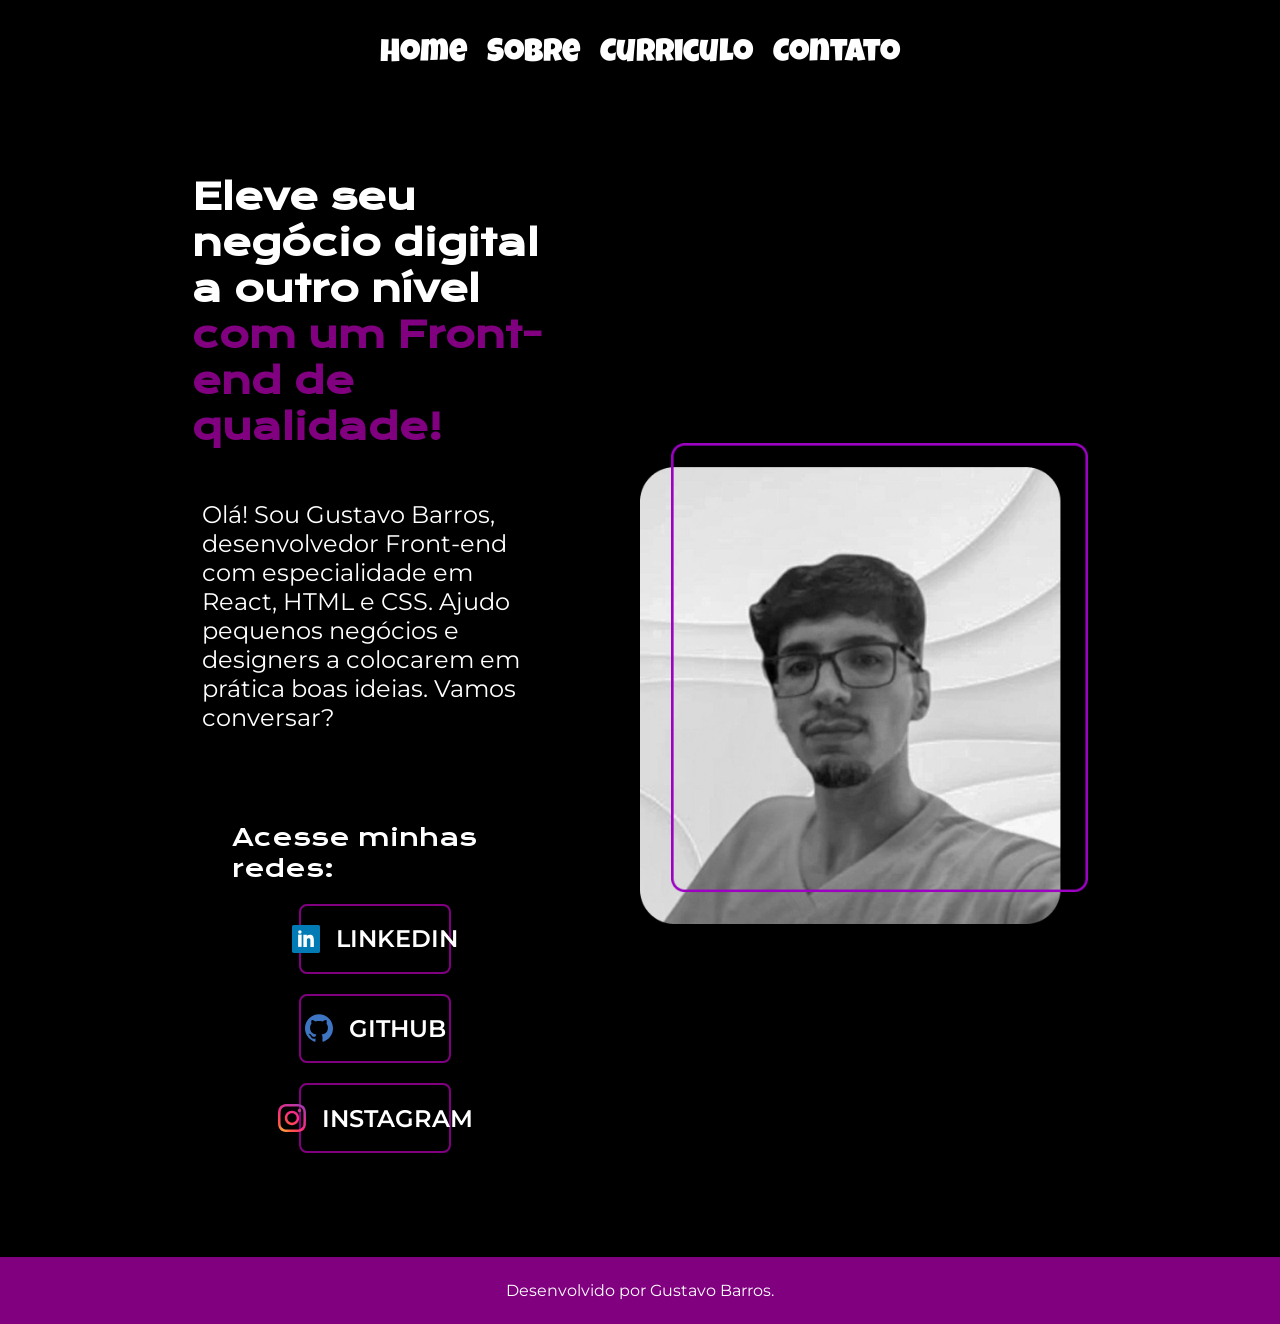
<file: index.html>
<!DOCTYPE html>
<html lang="pt-br">

<head>
    <meta charset="UTF-8">
    <meta name="viewport" content="width=device-width, initial-scale=1.0">
    <title>Portfolio | Guga</title>
    <link rel="stylesheet" href="./styles/style.css">
    <link rel="shortcut icon" href="imagens/logo-g_1.ico" type="image/x-icon">
</head>

<body>

    <header class="cabecalho">
        
        <nav class="cabecalho__menu">

            <a class="cabecalho__menu__link" href="index.html">Home</a>
            <a class="cabecalho__menu__link" href="about.html">Sobre</a>
            <a class="cabecalho__menu__link" href="curriculo.html">Curriculo</a>
            <a class="cabecalho__menu__link" href="contact.html">Contato</a>

        </nav>
        
    </header>

    <main class="apresentacao">

        <section class="apresentacao__conteudo">
            <h1 class="apresentacao__conteudo__titulo">Eleve seu negócio digital a outro nível <strong class="titulo-destaque">
                    com um Front-end de qualidade!
                </strong>
            </h1>

            <p class="apresentacao__conteudo__texto">Olá! Sou Gustavo Barros, desenvolvedor Front-end com especialidade em React, HTML e CSS. Ajudo pequenos
                negócios e designers a colocarem em prática boas ideias. Vamos conversar?</p>
            
            <div class="apresentacao__links">
                <h2 class="apresentacao__links__subtitulo">Acesse minhas redes:</h2>
                <a class="apresentacao__links__navegacao" href="https://www.linkedin.com/in/gustavobarross/">
                <img class="apresentacao__links__link__icon" src="imagens/linkedin-icon.svg" alt="Icone LinkedIn">    
                    LINKEDIN</a>
                <a class="apresentacao__links__navegacao" href="https://github.com/GustavoBarross/">
                <img class="apresentacao__links__link__icon" src="imagens/github-icon.svg" alt="Icone Github">    
                    GITHUB</a>
                <a class="apresentacao__links__navegacao" href="https://instagram.com/baarrozz/">
                <img class="apresentacao__links__link__icon" src="imagens/instagram-icon.svg" alt="Icone Instagram">    
                    INSTAGRAM</a>
            </div>
            
        </section>

        <img class="apresentacao__imagem" src="imagens/Imagem@1x.png" alt="Foto de Gustavo Barros">

    </main>
    
    <footer class="rodape">
        <p>Desenvolvido por Gustavo Barros.</p>
    </footer>
   
</body>
    
</html>
</file>
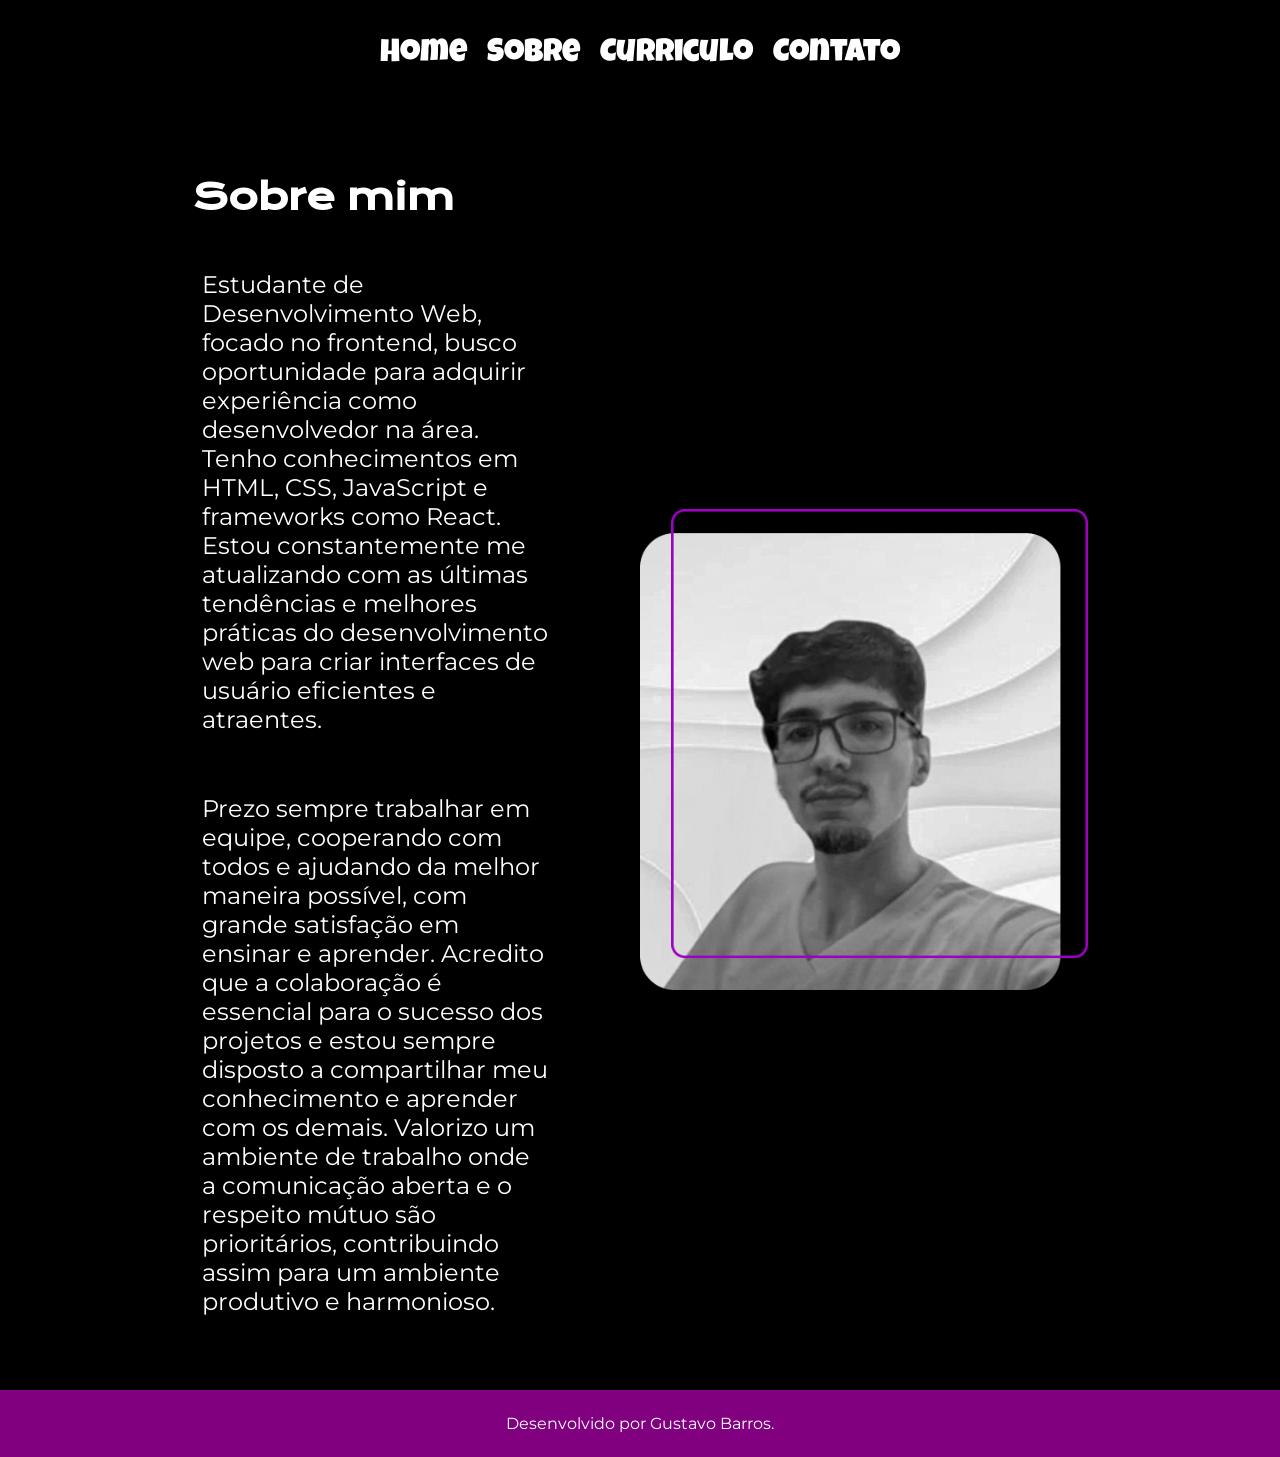
<file: about.html>
<!DOCTYPE html>
<html lang="pt-br">
<head>
    <meta charset="UTF-8">
    <meta name="viewport" content="width=device-width, initial-scale=1.0">
    <title>Sobre mim</title>
    <link rel="stylesheet" href="./styles/style.css">
    <link rel="shortcut icon" href="imagens/logo-g_1.ico" type="image/x-icon">
</head>
<body>
    
    <header class="cabecalho">
        
        <nav class="cabecalho__menu">

            <a class="cabecalho__menu__link" href="index.html">Home</a>
            <a class="cabecalho__menu__link" href="about.html">Sobre</a>
            <a class="cabecalho__menu__link" href="curriculo.html">Curriculo</a>
            <a class="cabecalho__menu__link" href="contact.html">Contato</a>

        </nav>
        
    </header>

    <main class="apresentacao">

        <section class="apresentacao__conteudo">

            <h1 class="apresentacao__conteudo__titulo">Sobre mim</h1>
            <p class="apresentacao__conteudo__texto">Estudante de Desenvolvimento Web, focado no frontend, busco oportunidade para adquirir experiência como desenvolvedor na área. Tenho conhecimentos em HTML, CSS, JavaScript e frameworks como React. Estou constantemente me atualizando com as últimas tendências e melhores práticas do desenvolvimento web para criar interfaces de usuário eficientes e atraentes.</p>

            <p class="apresentacao__conteudo__texto">Prezo sempre trabalhar em equipe, cooperando com todos e ajudando da melhor maneira possível, com grande satisfação em ensinar e aprender. Acredito que a colaboração é essencial para o sucesso dos projetos e estou sempre disposto a compartilhar meu conhecimento e aprender com os demais. Valorizo um ambiente de trabalho onde a comunicação aberta e o respeito mútuo são prioritários, contribuindo assim para um ambiente produtivo e harmonioso.</p>

        </section>

        <img class="apresentacao__imagem" src="imagens/Imagem@1x.png" alt="Foto de Gustavo Barros">


    </main>

    <footer class="rodape">
        <p>Desenvolvido por Gustavo Barros.</p>
    </footer>

</body>
</html>
</file>
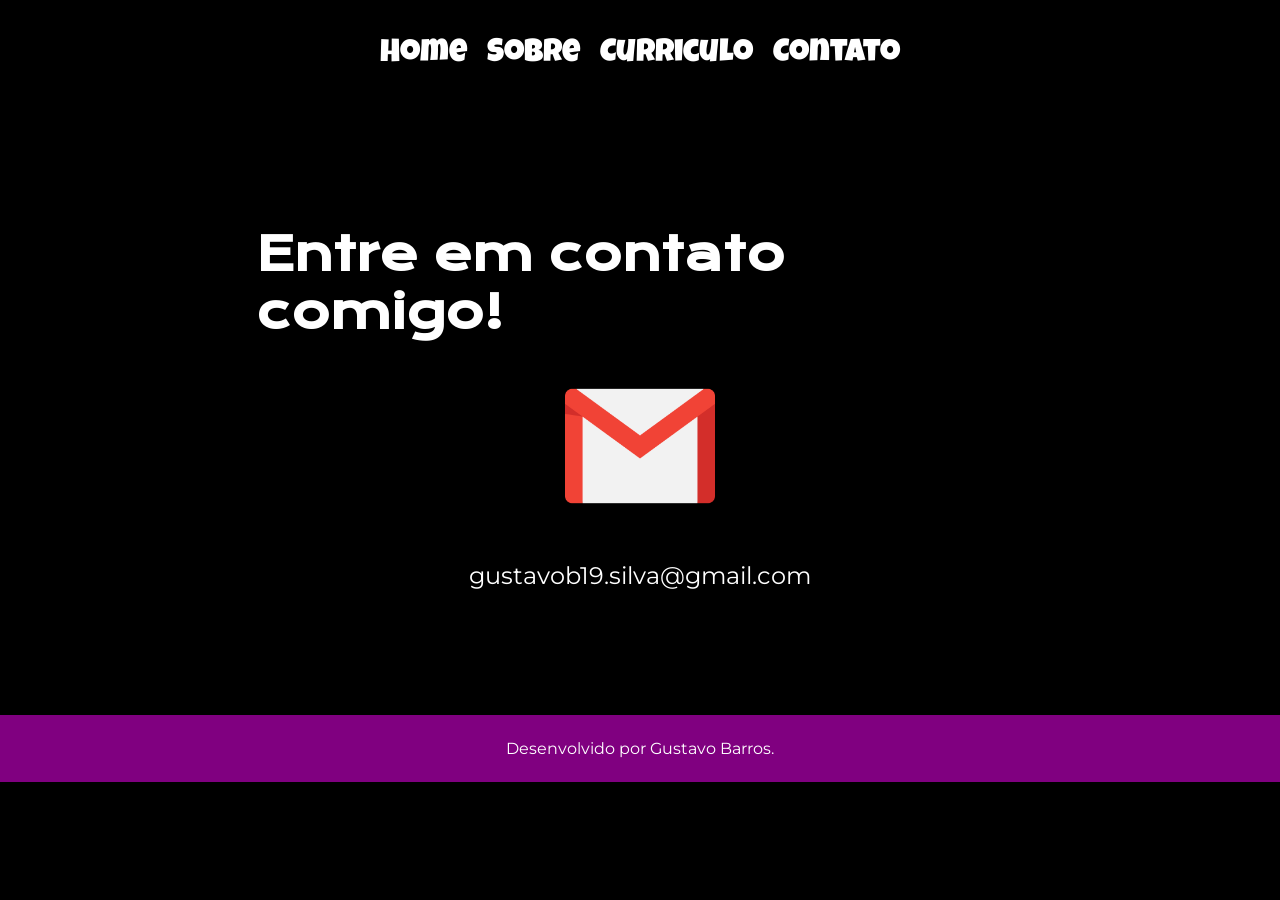
<file: contact.html>
<!DOCTYPE html>
<html lang="pt-br">
<head>
    <meta charset="UTF-8">
    <meta name="viewport" content="width=device-width, initial-scale=1.0">
    <title>Contato</title>
    <link rel="stylesheet" href="./styles/style.css">
    <link rel="shortcut icon" href="imagens/logo-g_1.ico" type="image/x-icon">
</head>
<body>
    <header class="cabecalho">

        <nav class="cabecalho__menu">

            <a class="cabecalho__menu__link" href="index.html">Home</a>
            <a class="cabecalho__menu__link" href="about.html">Sobre</a>
            <a class="cabecalho__menu__link" href="curriculo.html">Curriculo</a>
            <a class="cabecalho__menu__link" href="contact.html">Contato</a>

        </nav>

    </header>


    <main class="apresentacao__contato">

        <div>

            <h1 class="apresentacao__contato__titulo">Entre em contato comigo!</h1>

        </div>

        <img class="apresentacao__logo__gmail" src="imagens/gmail.png" alt="Icone WhatsApp">

        <div>

            <p class="apresentacao__conteudo__texto">gustavob19.silva@gmail.com</p>

        </div>

    </main>


    <footer class="rodape">

        <p>Desenvolvido por Gustavo Barros.</p>

    </footer>
</body>
</html>
</file>
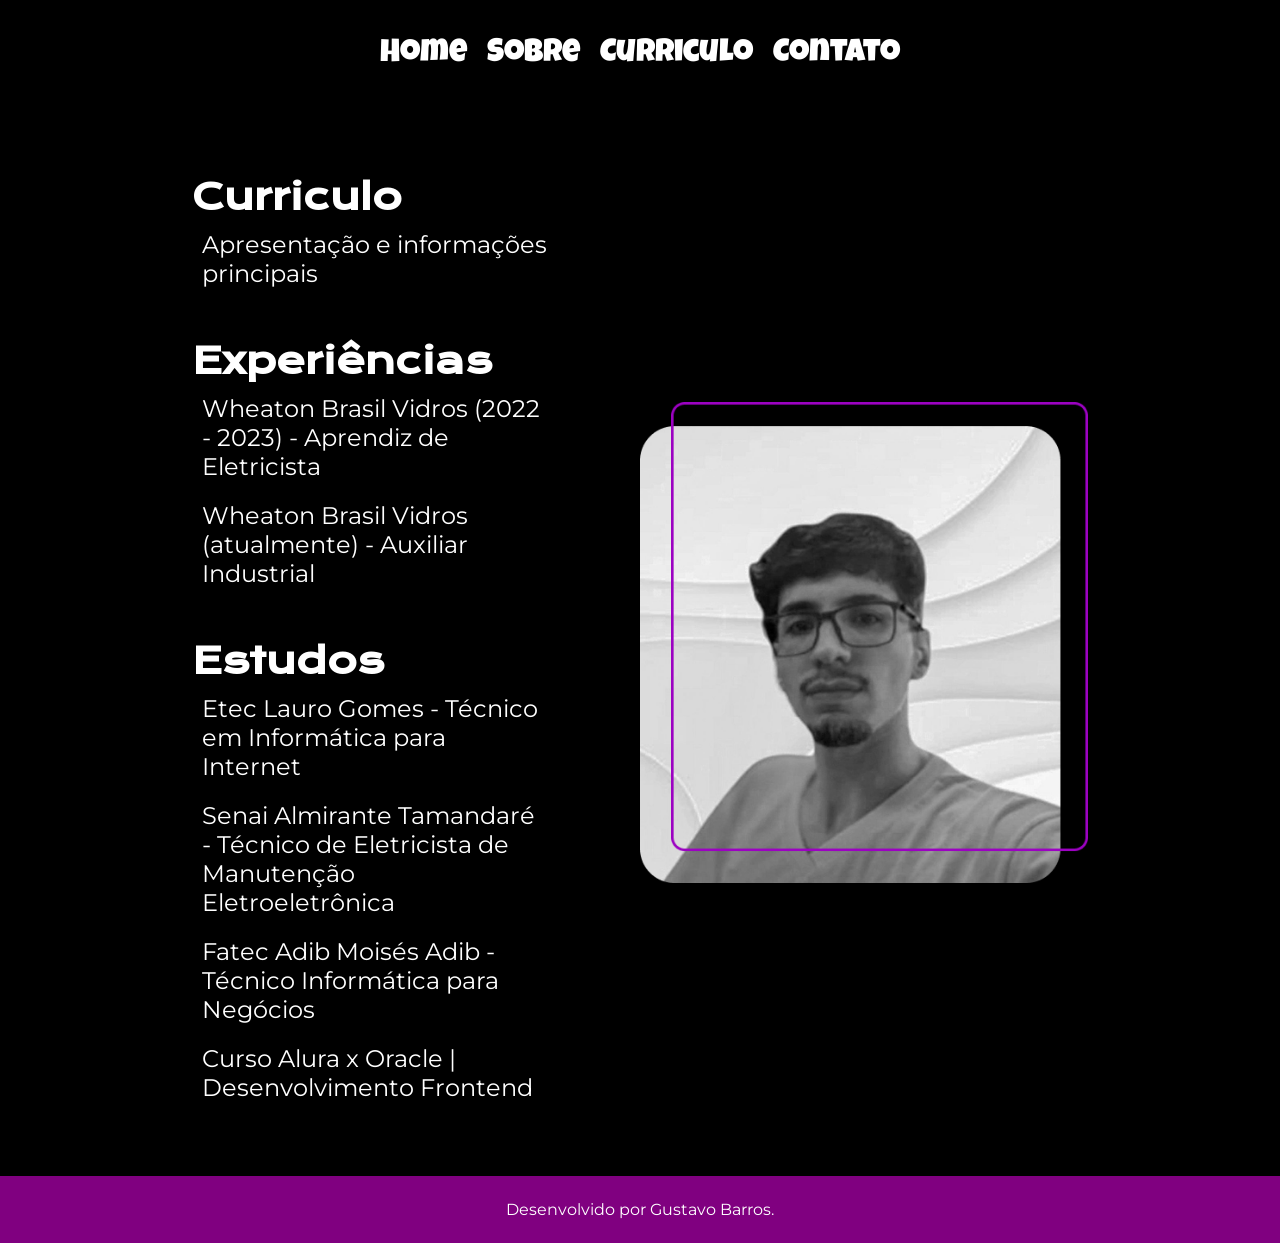
<file: curriculo.html>
<!DOCTYPE html>
<html lang="pt-br">
<head>
    <meta charset="UTF-8">
    <meta name="viewport" content="width=device-width, initial-scale=1.0">
    <title>Curriculo</title>
    <link rel="stylesheet" href="./styles/style.css">
    <link rel="shortcut icon" href="imagens/logo-g_1.ico" type="image/x-icon">
</head>
<body>

    <header class="cabecalho">

        <nav class="cabecalho__menu">

            <a class="cabecalho__menu__link" href="index.html">Home</a>
            <a class="cabecalho__menu__link" href="about.html">Sobre</a>
            <a class="cabecalho__menu__link" href="curriculo.html">Curriculo</a>
            <a class="cabecalho__menu__link" href="contact.html">Contato</a>

        </nav>

    </header>

    <main class="apresentacao">

        <section class="apresentacao__conteudo">

            <div class="apresentacao__conteudo__curriculo">

                <h1 class="apresentacao__conteudo__titulo">Curriculo</h1>
                <p class="apresentacao__conteudo__texto">Apresentação e informações principais</p>

            </div>

            <div class="apresentacao__conteudo__curriculo">

                <h1 class="apresentacao__conteudo__titulo">Experiências</h1>
                <ul class="apresentacao__conteudo__texto">Wheaton Brasil Vidros (2022 - 2023) - Aprendiz de Eletricista</ul>
                <ul class="apresentacao__conteudo__texto">Wheaton Brasil Vidros (atualmente) - Auxiliar Industrial</ul>

            </div>
            <div class="apresentacao__conteudo__curriculo">

                <h1 class="apresentacao__conteudo__titulo">Estudos</h1>

                <ul class="apresentacao__conteudo__texto">Etec Lauro Gomes - Técnico em Informática para Internet</ul>
                <ul class="apresentacao__conteudo__texto">Senai Almirante Tamandaré - Técnico de Eletricista de Manutenção Eletroeletrônica</ul>
                <ul class="apresentacao__conteudo__texto">Fatec Adib Moisés Adib - Técnico Informática para Negócios </ul>
                <ul class="apresentacao__conteudo__texto">Curso Alura x Oracle | Desenvolvimento Frontend</ul>

            </div>

        </section>

        <img class="apresentacao__imagem" src="imagens/Imagem@1x.png" alt="Foto de Gustavo Barros">

    </main>

    <footer class="rodape">

        <p>Desenvolvido por Gustavo Barros.</p>

    </footer>

</body>
</html>
</file>
<file: styles/style.css>
@import url('https://fonts.googleapis.com/css2?family=Krona+One&family=Luckiest+Guy&family=Montserrat:ital,wght@0,100..900;1,100..900&display=swap');



:root{

    --cor-primaria: black;
    --cor-secundaria: white;
    --cor-terciaria: purple;
    --cor-hover: #252525;
    --font-titulo: "Krona One", sans-serif;
    --font-texto: "Montserrat", sans-serif; 
    --font-navbar: "Luckiest Guy", sans-serif;

}

*{

    margin: 0;
    padding: 0;

}

body{
    
    box-sizing: border-box;
    background-color: var(--cor-primaria);
    color: var(--cor-secundaria);
    
}

.cabecalho{

    display: flex;
    justify-content: center;
    

}

.cabecalho__menu{

    display: flex;
    gap: 1.25rem;
    padding: 3%;

}

.cabecalho__menu__link{

    font-family: var(--font-navbar);
    font-size: 2rem;
    text-decoration: none;
    color: var(--cor-secundaria);

}

.apresentacao{
    
    padding: 5% 15%;
    display: flex;
    justify-content: space-between;
    align-items: center;
    gap: 82px;
    
}

.apresentacao__conteudo{

    display: flex;
    width: 50%;
    flex-direction: column;
    gap: 40px;
}

.apresentacao__conteudo__titulo{

    font-size: 2.25rem;
    font-family: var(--font-titulo);

}
.titulo-destaque{

    color: var(--cor-terciaria);

}

.apresentacao__conteudo__texto{

    font-size: 1.5rem;
    font-family: var(--font-texto);
    padding: 10px;


}

.apresentacao__links{

    display: flex;
    justify-content: space-between;
    flex-direction: column;
    align-items: center;
    padding: 40px;
    gap: 20px;

}

.apresentacao__links__subtitulo{

    font-family: var(--font-titulo);
    font-weight: 400;
    font-size: 1.5rem;

}

.apresentacao__links__navegacao{

    display: flex;
    gap: 16px;
    align-items: center;
    justify-content: center;
    color: var(--cor-secundaria);
    border: 2px solid var(--cor-terciaria) ;
    width: 50%;
    height: 60px;
    font-weight: 600;
    text-align: center;
    border-radius: 8px;
    font-size: 1.5rem;
    padding: 1%;
    text-decoration: none;
    font-family: var(--font-texto);   
  
}

.apresentacao__contato{

    display: flex;
    justify-content: space-between;
    padding: 9% 20%;
    flex-direction: column;
    gap: 30px;
    align-items: center;
    
}


.apresentacao__contato__titulo{

    font-size: 2.875rem;
    font-family: var(--font-titulo);
    

}

.apresentacao__logo__gmail{

    width: 150px;

}

.apresentacao__links__link__icon{

    align-items: center;
    width: 1.75rem;
    height: 50%;

}

.apresentacao__links__link:hover{

    background-color: var(--cor-hover);
    padding: 3%;

}

.apresentacao__imagem{

    width: 50%;;

}

.rodape{

    padding: 24px;
    text-align: center;
    font-family: var(--font-texto);
    background-color: var(--cor-terciaria);
    color: var(--cor-secundaria);
    

}

@media(max-width: 1200px){

    .cabecalho{
    padding: 3%; 

    }

    .cabecalho__menu{

        padding: 2% 5%;

    }

    .cabecalho__menu__link{

        font-size: 2.5rem;

    }

    .apresentacao{
        flex-direction: column-reverse;
        padding: 2% 5%;
    }

    .apresentacao__conteudo{

        width: auto;

    }

    .apresentacao__contato{

        width: auto;
        padding: auto;
        
    }

    

   


}

@media(max-width:700px){

    .cabecalho{
    padding: 5% 2%;
    box-sizing: border-box; 

    }


    .cabecalho__menu__link{

     font-size: 1.5rem;

    }  


}
</file>
